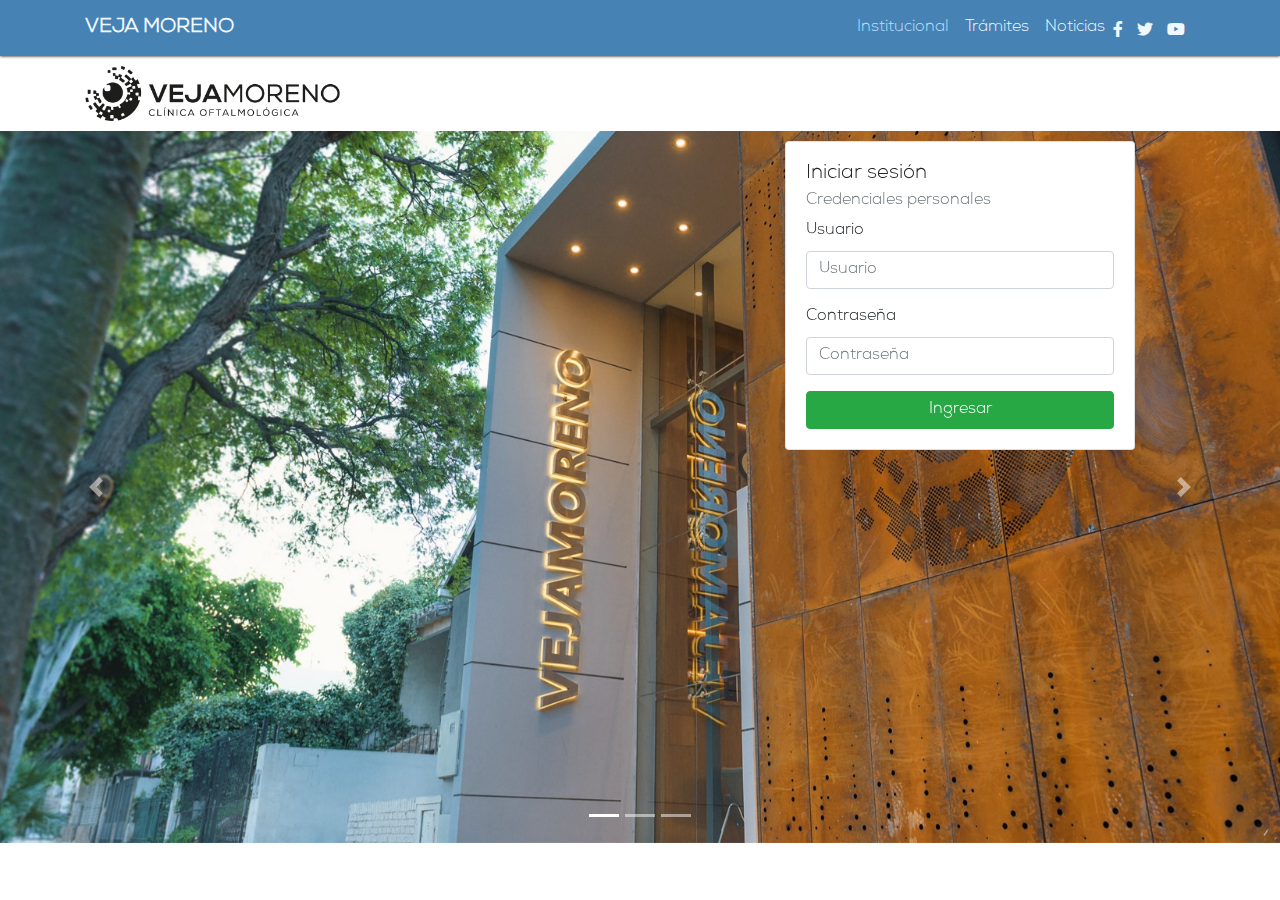
<file: index.html>
<!DOCTYPE html>
<html lang="es">
	<head>
		<meta charset="UTF-8" />
		<meta name="viewport" content="width=device-width, initial-scale=1.0" />
		<meta name="apple-mobile-web-app-status-bar" content="#f3f2f2" />
		<meta name="theme-color" content="#f3f2f2" />
		<!--EVITAR CACHE-->
		<meta http-equiv="Expires" content="0" />

		<meta http-equiv="Last-Modified" content="0" />

		<meta http-equiv="Cache-Control" content="no-cache, mustrevalidate" />

		<meta http-equiv="Pragma" content="no-cache" />
		<!--FIN EVITAR CACHE-->
		<link rel="icon" type="image/png" href="./img/actives/icon.png" />
		<link rel="stylesheet" href="./css/all.min.css" />
		<link rel="stylesheet" href="./css/bootstrap.css" />
		<link rel="stylesheet" href="./css/main.css" />
		<script src="./js/jquery-3.4.1.min.js"></script>
		<script src="./js/bootstrap.js"></script>
		<link rel="manifest" href="./manifest.json" />
		<link rel="apple-touch-icon" href="./img/icons/icon-96x96.png" />
		<title>Acceso</title>
	</head>
	<body>
		<nav class="navbar navbar-expand-lg navbar-light">
			<div class="container">
				<a class="navbar-brand" href="#" style="color: aliceblue">VEJA MORENO</a>
				<button
					class="navbar-toggler"
					type="button"
					data-toggle="collapse"
					data-target="#navbarNavDropdown"
					aria-controls="navbarNavDropdown"
					aria-expanded="false"
					aria-label="Toggle navigation"
				>
					<span class="navbar-toggler-icon"></span>
				</button>
				<div class="collapse navbar-collapse" id="navbarNavDropdown">
					<ul class="navbar-nav ml-auto">
						<li class="nav-item active">
							<a class="nav-link" href="#">Institucional</a>
						</li>
						<li class="nav-item">
							<a class="nav-link" href="#">Trámites</a>
						</li>
						<li class="nav-item">
							<a class="nav-link" href="#">Noticias</a>
						</li>
						<li class="nav-item">
							<i class="fab fa-facebook-f"></i>
							<i class="fab fa-twitter"></i>
							<i class="fab fa-youtube"></i>
						</li>
					</ul>
				</div>
			</div>
		</nav>
		<header class="container">
			<div class="row">
				<div class="col-md-3">
					<img src="./img/actives/vejaMoreno.png" class="img-fluid" />
				</div>
			</div>
		</header>
		<section class="container-fluid login">
			<div id="carouselIndicators" class="carousel slide" data-ride="carousel">
				<ol class="carousel-indicators">
					<li data-target="#carouselIndicators" data-slide-to="0" class="active"></li>
					<li data-target="#carouselIndicators" data-slide-to="1"></li>
					<li data-target="#carouselIndicators" data-slide-to="2"></li>
				</ol>
				<div class="carousel-inner">
					<div class="carousel-item active">
						<img class="d-block w-100" src="./img/actives/carousel/1.jpg" />
					</div>
					<div class="carousel-item">
						<img class="d-block w-100" src="./img/actives/carousel/2.jpg" />
					</div>
					<div class="carousel-item">
						<img class="d-block w-100" src="./img/actives/carousel/3.jpg" />
					</div>
				</div>
				<a class="carousel-control-prev" href="#carouselIndicators" role="button" data-slide="prev">
					<span class="carousel-control-prev-icon" aria-hidden="true"></span>
					<span class="sr-only">Anterior</span>
				</a>
				<a class="carousel-control-next" href="#carouselIndicators" role="button" data-slide="next">
					<span class="carousel-control-next-icon" aria-hidden="true"></span>
					<span class="sr-only">Siguiente</span>
				</a>
			</div>
			<div class="login-content container">
				<div class="login-content-form">
					<div class="card">
						<div class="card-body">
							<h5 class="card-title">Iniciar sesión</h5>
							<h6 class="card-subtitle mb-2 text-muted">Credenciales personales</h6>
							<div class="card-text">
								<div class="form-group">
									<label for="user">Usuario</label>
									<input type="text" id="user" placeholder="Usuario" class="form-control" />
								</div>
								<div class="form-group">
									<label for="pass">Contraseña</label>
									<input type="password" id="pass" placeholder="Contraseña" class="form-control" />
								</div>
							</div>
							<button id="btn-login" class="btn btn-success btn-block">Ingresar</button>
							<div id="msg-box"></div>
						</div>
					</div>
				</div>
			</div>
		</section>
	</body>
	<script src="./js/app.js"></script>
	<script src="./js/main.js"></script>
</html>
</file>
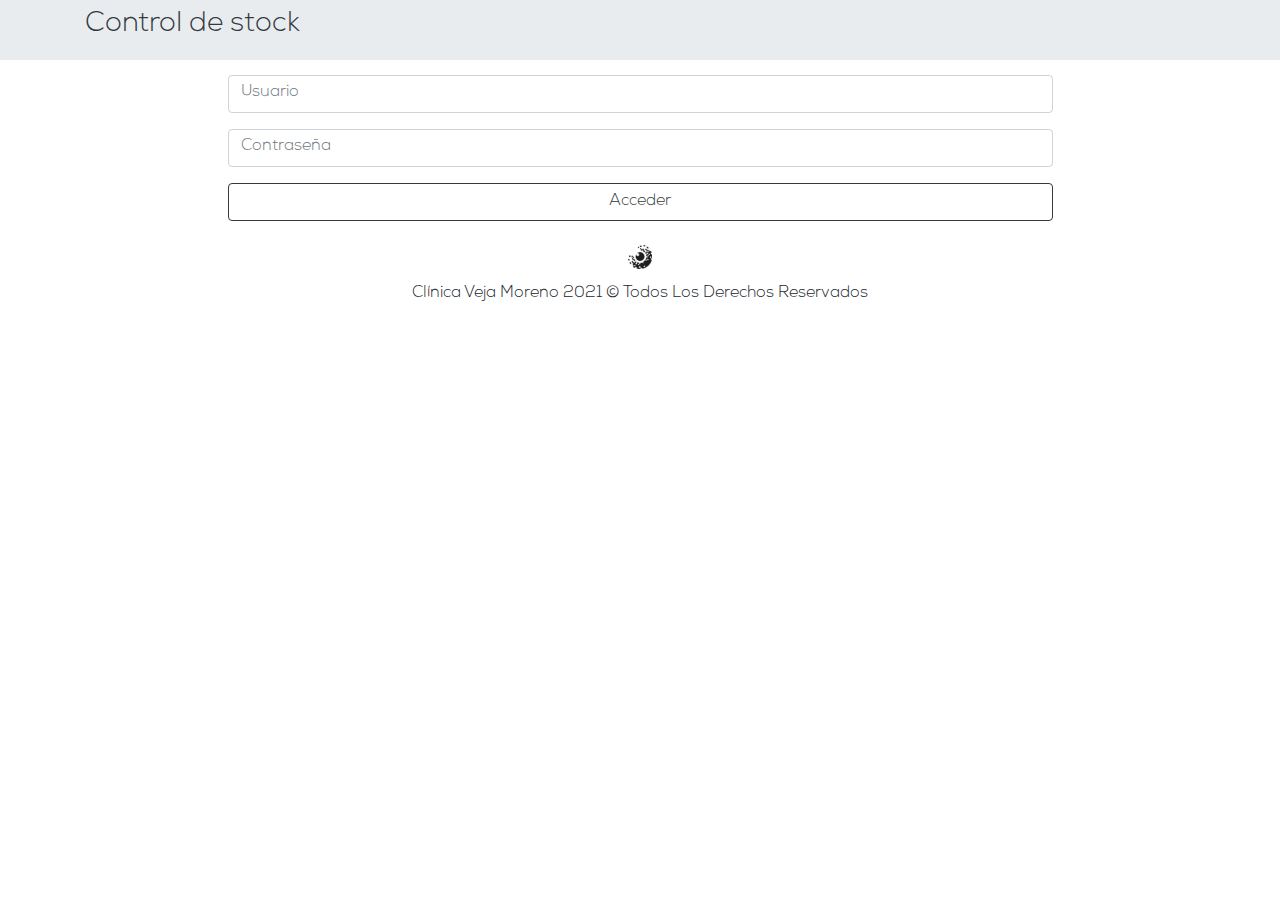
<file: php/stock/stock.html>
<!DOCTYPE html>
<html lang="es">
	<head>
		<meta charset="UTF-8" />
		<meta http-equiv="X-UA-Compatible" content="IE=edge" />
		<meta name="viewport" content="width=device-width, initial-scale=1.0" />
		<meta name="apple-mobile-web-app-status-bar" content="#f3f2f2" />
		<meta name="theme-color" content="#f3f2f2" />
		<title>Stock</title>
		<link rel="icon" type="image/png" href="../../img/actives/icon.png" />
		<link rel="stylesheet" href="../../css/all.min.css" />
		<link rel="stylesheet" href="../../css/bootstrap.css" />
		<link rel="stylesheet" href="../../css/main.css" />
		<script src="../../js/jquery-3.4.1.min.js"></script>
		<script src="../../js/bootstrap.js"></script>
		<script src="loginStockApp.js"></script>
		<link rel="manifest" href="./manifest.json" />
		<link rel="apple-touch-icon" href="../../img/icons/icon-96x96.png" />
	</head>
	<body>
		<div class="jumbotron jumbotron-fluid bg-silver text-dark" style="padding: 5px; margin-bottom: 15px">
			<div class="container">
				<h3 class="pt-1 pb-1">Control de stock</h3>
			</div>
		</div>
		<section class="container">
			<article>
				<div class="row">
					<div class="col"></div>
					<div class="col-9 text-center">
						<div class="form-group">
							<input id="stockAppUser" type="text" class="form-control" placeholder="Usuario" />
						</div>
						<div class="form-group">
							<input id="stockAppPassowrd" type="password" class="form-control" placeholder="Contraseña" />
						</div>
						<div class="form-group">
							<button class="btn btn-outline-dark btn-block" id="stockAppSignIn">Acceder</button>
						</div>

						<div id="msg-box"></div>
					</div>
					<div class="col"></div>
				</div>
			</article>
		</section>
		<section class="text-center">
			<img src="../../img/icons/icon-72x72.png" width="24px" class="img-fluid mt-2 mb-3" />
			<p class="h6">Clínica Veja Moreno 2021 &#169; Todos Los Derechos Reservados</p>
		</section>
	</body>
	<script src="./app.js"></script>
</html>
</file>
<file: css/main.css>
@font-face {
  font-family: 'veja-L';
  src: url("../fonts/NexaLight_0.otf");
}

@font-face {
  font-family: 'veja-B';
  src: url("../fonts/NexaBold_0.otf");
}

* {
  margin: 0;
  padding: 0;
  -webkit-box-sizing: border-box;
          box-sizing: border-box;
}

body {
  font-family: 'veja-L';
}

.navbar {
  -webkit-box-shadow: 0px 0px 3px #000;
          box-shadow: 0px 0px 3px #000;
}

.navbar-light .navbar-nav .nav-link:hover, .navbar-light .navbar-nav .nav-link:focus {
  color: white;
}

.navbar-light .navbar-nav .show > .nav-link, .navbar-light .navbar-nav .active > .nav-link, .navbar-light .navbar-nav .nav-link.show, .navbar-light .navbar-nav .nav-link.active {
  color: #bde0ff;
}

.navbar-light .navbar-nav .nav-link {
  color: aliceblue;
}

.dropdown-item {
  color: #8ac8ff;
}

.navbar-light .navbar-toggler-icon {
  color: aliceblue;
}

nav {
  background-color: steelblue;
}

nav .navbar-brand {
  font-weight: 900;
}

nav ul {
  color: aliceblue;
}

nav ul li a {
  color: aliceblue;
}

nav ul li i {
  margin-right: 10px;
  margin-top: 13px;
}

header {
  margin: 10px 0px;
}

.login {
  padding: 0;
  position: relative;
}

.login .login-content {
  position: absolute;
  top: 410px;
}

.login .login-content .login-content-form {
  position: absolute;
  top: -400px;
  right: 5px;
  width: 350px;
}
/*# sourceMappingURL=main.css.map */
</file>
